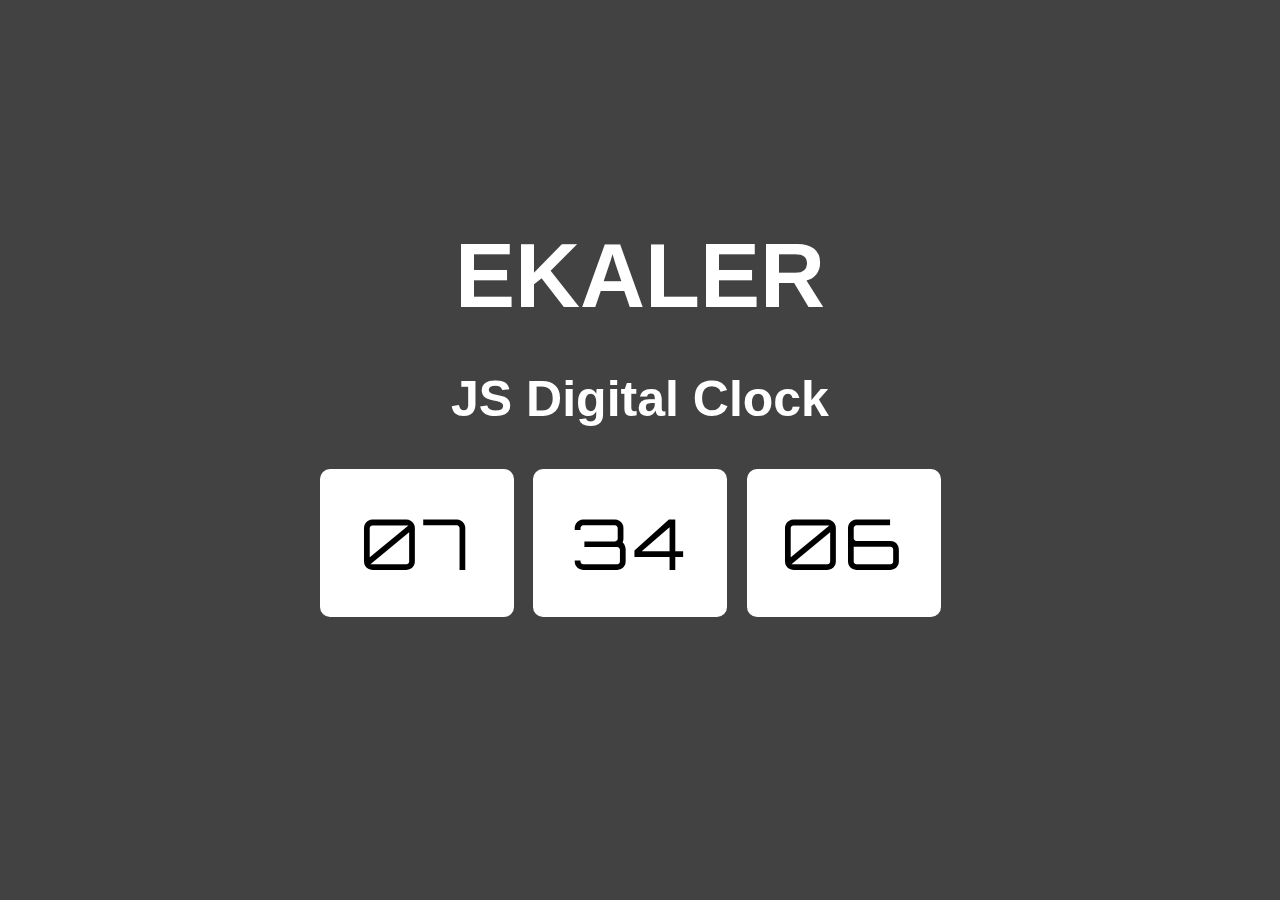
<file: Day-02-DigitalClock/index.html>
<!DOCTYPE html>
<html lang="en">
<head>
    <meta charset="UTF-8">
    <meta name="viewport" content="width=device-width, initial-scale=1.0">
    <title>Digital Clock </title>

    <link rel="stylesheet" href="/Day-02-DigitalClock/main.css">


    <!-- Google fonts -->
    <link rel="preconnect" href="https://fonts.gstatic.com">
    <link href="https://fonts.googleapis.com/css2?family=Bebas+Neue&display=swap" rel="stylesheet"> 
    <link href="https://fonts.googleapis.com/css2?family=Anton&display=swap" rel="stylesheet">
    <link href="https://fonts.googleapis.com/css?family=Orbitron" rel="stylesheet" />
</head>
<body>
    <div id="clock">
        <h1>EKALER</h1>
        <h2>JS Digital Clock</h2>
        <!-- Clock -->
        <div class="clock-container">
            <div class="clock-items"><p id="hour">07</p></div>
            <div class="clock-items"><p id="minute">34</p></div>
            <div class="clock-items"><p id="second">06</p></div>
         </div>
         <p id="date"></p>
    </div>
    <script src="/Day-02-DigitalClock/main.js"></script>
</body>

</html>
</file>
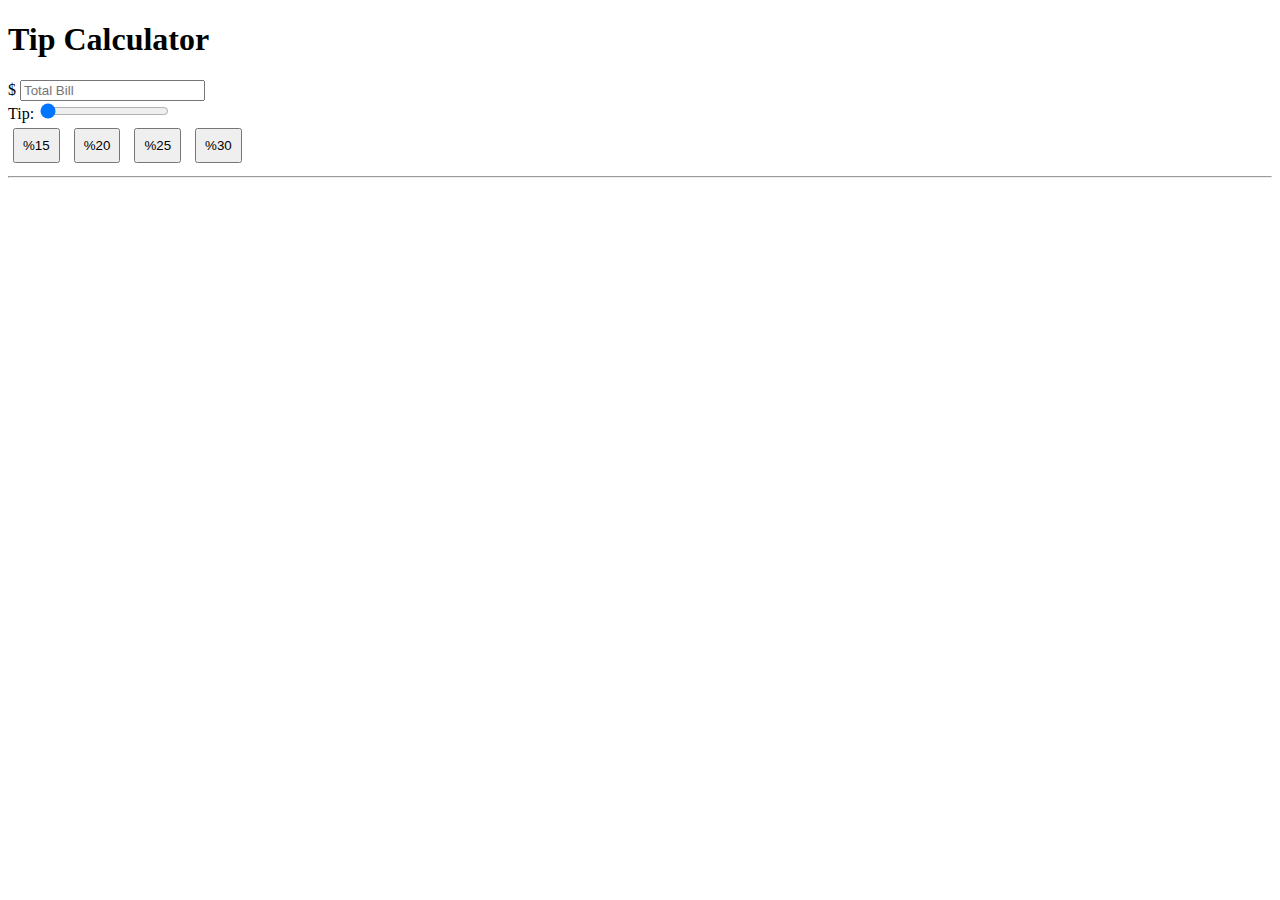
<file: Day-03-TipCalculator/index.html>
<!doctype html>
<html lang="en">
  <head>
    <title>Tip Calculator</title>
    <!-- Required meta tags -->
    <meta charset="utf-8">
    <meta name="viewport" content="width=device-width, initial-scale=1, shrink-to-fit=no">

    <!-- Bootstrap CSS -->
    <link rel="stylesheet" href="https://maxcdn.bootstrapcdn.com/bootstrap/4.0.0-beta.2/css/bootstrap.min.css" integrity="sha384-PsH8R72JQ3SOdhVi3uxftmaW6Vc51MKb0q5P2rRUpPvrszuE4W1povHYgTpBfshb" crossorigin="anonymous">
    <link rel="stylesheet" href="/Day-03-TipCalculator/main.css">
  </head>
  <body class="bg-dark">
    <div class="container">
      <div class="row">
        <div class="col-md-6 mx-auto">
          <div class="card card-body text-center mt-5">
            <h1 class="heading display-5 pb-3">Tip Calculator</h1>
            <form id="tip-form">
              <div class="form-group">
                <div class="input-group">
                  <span class="input-group-addon">$</span>
                  <input type="number" class="form-control" id="billTotal" placeholder="Total Bill">
                </div>
              </div>
              <div class="form-group tipPersent">
                <div class="input-group">
                  <label for="">Tip:</label>


                  <input type="range" class="form-control" id="tipInput" value="0">
                  <span class="input-group-addon" id="tipOutput"></span>
                </div>
              </div>

            <div>
                <button style="padding: 8px; margin:5px; ">%15</button>
                <button style="padding: 8px; margin:5px;">%20</button>
                <button style="padding: 8px; margin:5px;">%25</button>
                <button style="padding: 8px; margin:5px;">%30</button>
            </div>

            </form>
            <hr>

            <!-- RESULTS -->
            <div id="results" class="pt-4">
              <h5>Results</h5>
              <div class="form-group">
                <div class="input-group">
                  <span class="input-group-addon">Tip amount</span>
                  <input type="number" class="form-control" id="tipAmount" disabled>
                </div>
              </div>

              <div class="form-group">
                <div class="input-group">
                  <span class="input-group-addon">Total Bill with Tip</span>
                  <input type="number" class="form-control" id="totalBillWithTip" disabled>
                </div>
              </div>


            </div>
          </div>
        </div>
      </div>
    </div>

    <!-- Optional JavaScript -->
    <!-- jQuery first, then Popper.js, then Bootstrap JS -->
    <script src="https://code.jquery.com/jquery-3.2.1.slim.min.js" integrity="sha384-KJ3o2DKtIkvYIK3UENzmM7KCkRr/rE9/Qpg6aAZGJwFDMVNA/GpGFF93hXpG5KkN" crossorigin="anonymous"></script>
    <script src="https://cdnjs.cloudflare.com/ajax/libs/popper.js/1.12.3/umd/popper.min.js" integrity="sha384-vFJXuSJphROIrBnz7yo7oB41mKfc8JzQZiCq4NCceLEaO4IHwicKwpJf9c9IpFgh" crossorigin="anonymous"></script>
    <script src="https://maxcdn.bootstrapcdn.com/bootstrap/4.0.0-beta.2/js/bootstrap.min.js" integrity="sha384-alpBpkh1PFOepccYVYDB4do5UnbKysX5WZXm3XxPqe5iKTfUKjNkCk9SaVuEZflJ" crossorigin="anonymous"></script>
    <script src="/Day-03-TipCalculator/main.js"></script>
  </body>
</html>
</file>
<file: Day-02-DigitalClock/main.css>
body{
    background-color: #424242;
    color:#fff;
}
#clock{
    text-align: center;
    width: 50%;
    position: absolute;
    top: 25%;
    left: 25%;
    
}
#clock h1{
    font-size: 90px;
    font-family: 'Helvetica', cursive;
    margin: 0;
    padding: 0;
}
#clock h2{
    font-family: 'helvetica', cursive;
    font-size: 50px;
}
.clock-container {
    display: flex;
    flex-direction: row;
    flex-wrap: nowrap;
    justify-content: normal;
    align-items: normal;
    align-content: normal;
  }
  .clock-items{
      width: 32%;
      background-color: #fff;
      color:#000;
      border-radius: 10px;
      text-align: center;
      margin-right: 3%;
      padding-top:30px;
      padding-bottom: 30px;
      font-size: 70px;
      letter-spacing: 5px;
      font-family: 'Orbitron', sans-serif;


  }
  .clock-items p{
      margin:0;
      padding:0;
      border-radius: 5px;;
  }
  p{
      text-align: center;
  }
  #date{
      font-size: 30px;
      font-family: 'helvetica', cursive;
  }
</file>
<file: Day-03-TipCalculator/main.css>
#results {
    display:none;
  }
</file>
